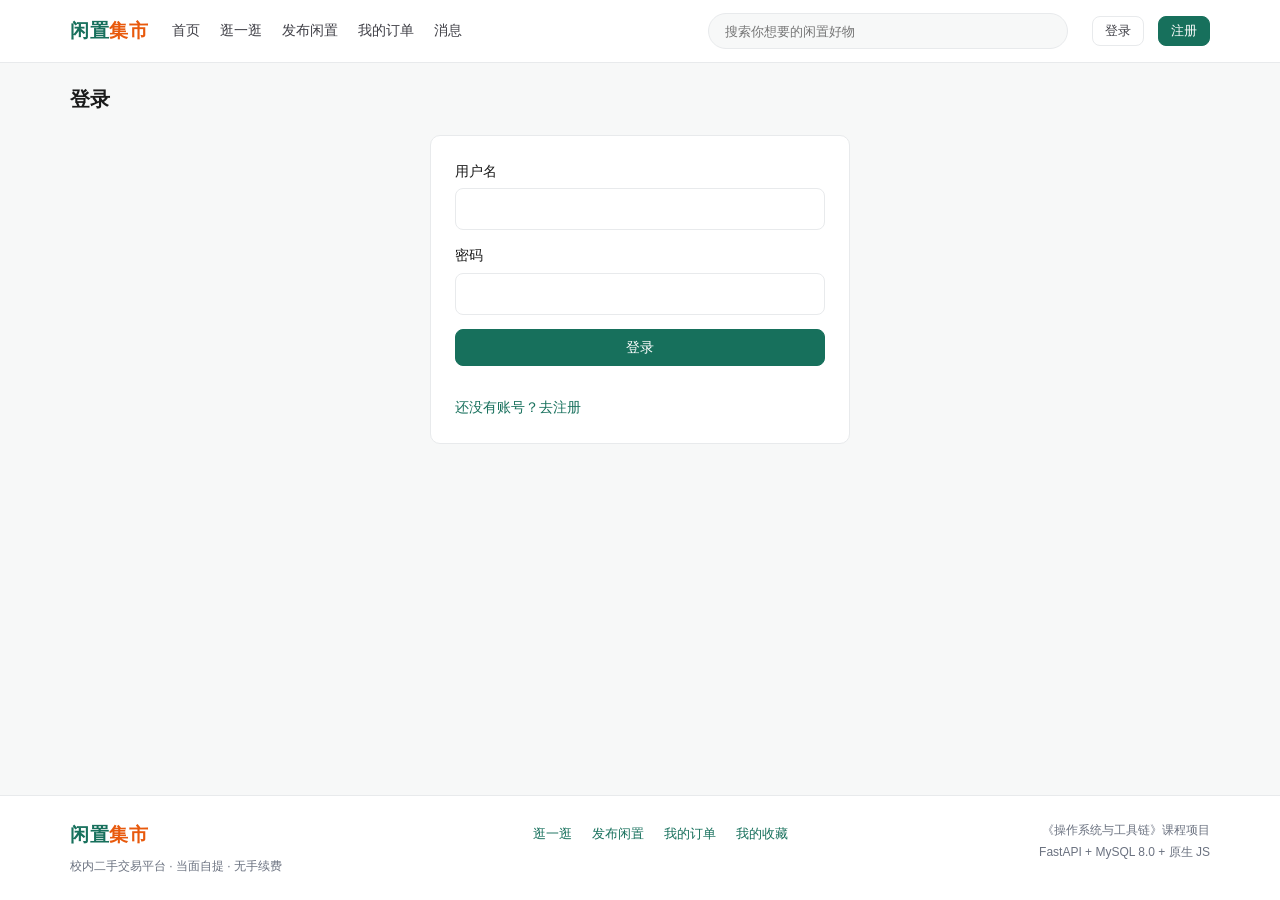
<file: frontend/pages/favorites.html>
<!DOCTYPE html>
<!-- Author: 郝津德 -->
<html lang="zh-CN">
<head>
<meta charset="UTF-8">
<meta name="viewport" content="width=device-width, initial-scale=1">
<title>我的收藏 - 闲置集市</title>
<link href="https://cdn.jsdelivr.net/npm/bootstrap@5.3.3/dist/css/bootstrap.min.css" rel="stylesheet">
<link rel="stylesheet" href="../css/style.css">
</head>
<body data-page="favorites">
<main class="page" id="app"><div class="empty">加载中…</div></main>
<script src="../js/api.js"></script>
<script src="../js/common.js"></script>
<script src="../js/pages.js"></script>
</body>
</html>
</file>
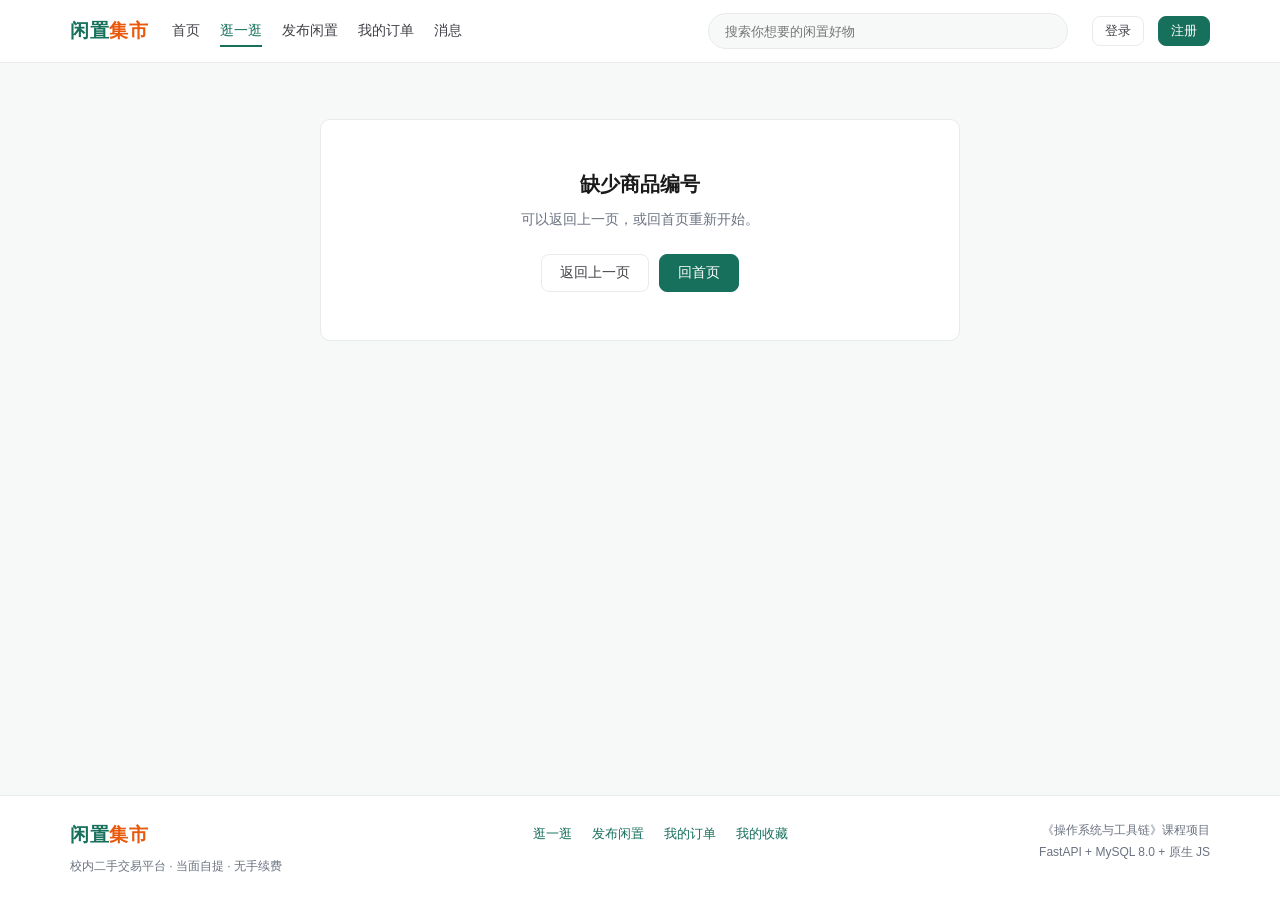
<file: frontend/pages/goods-detail.html>
<!DOCTYPE html>
<!-- Author: 杨云凇 -->
<html lang="zh-CN">
<head>
<meta charset="UTF-8">
<meta name="viewport" content="width=device-width, initial-scale=1">
<title>商品详情 - 闲置集市</title>
<link href="https://cdn.jsdelivr.net/npm/bootstrap@5.3.3/dist/css/bootstrap.min.css" rel="stylesheet">
<link rel="stylesheet" href="../css/style.css">
</head>
<body data-page="goods-detail">
<main class="page" id="app"><div class="empty">加载中…</div></main>
<script src="../js/api.js"></script>
<script src="../js/common.js"></script>
<script src="../js/pages.js"></script>
</body>
</html>
</file>
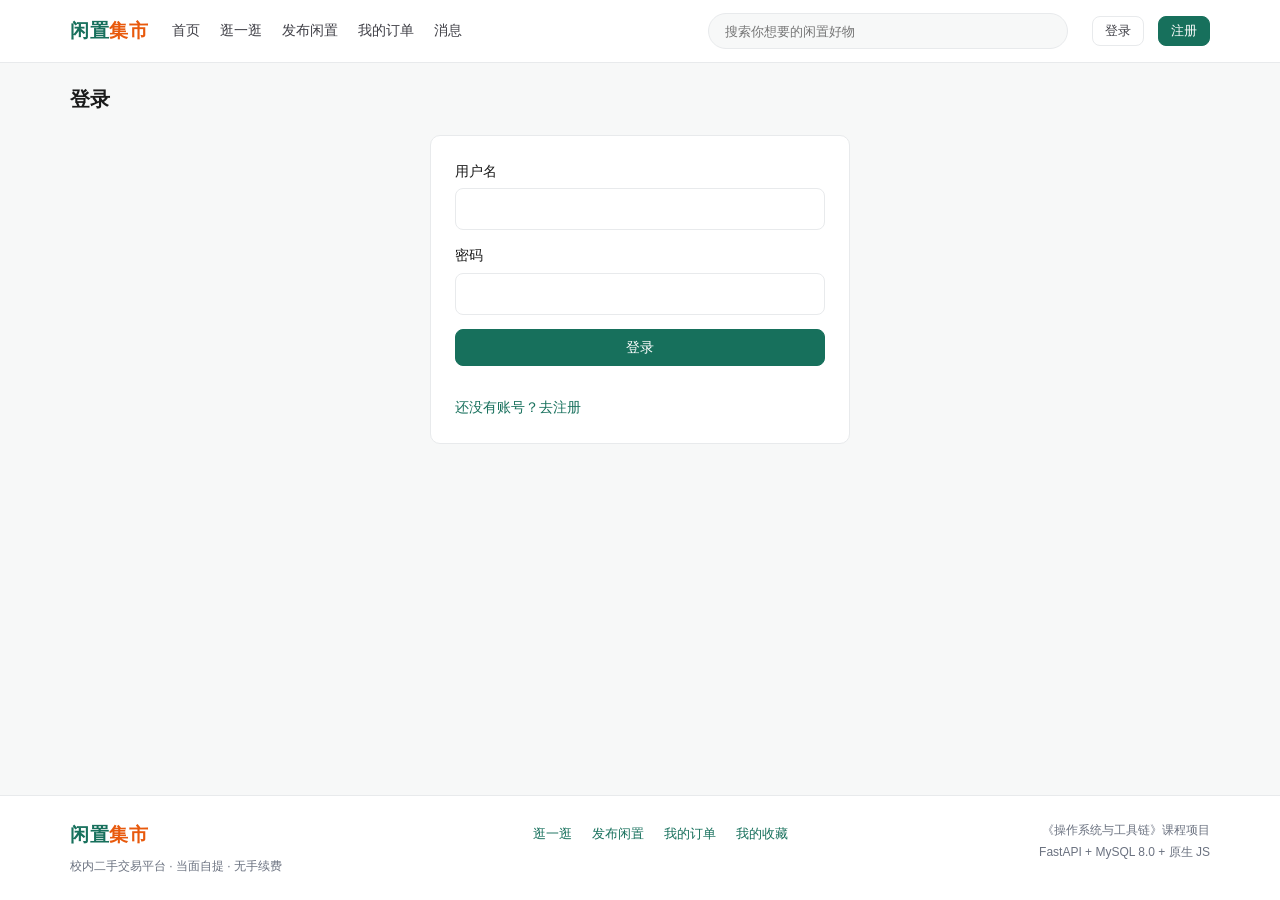
<file: frontend/pages/login.html>
<!DOCTYPE html>
<!-- Author: 王昱皓 -->
<html lang="zh-CN">
<head>
<meta charset="UTF-8">
<meta name="viewport" content="width=device-width, initial-scale=1">
<title>登录 - 闲置集市</title>
<link href="https://cdn.jsdelivr.net/npm/bootstrap@5.3.3/dist/css/bootstrap.min.css" rel="stylesheet">
<link rel="stylesheet" href="../css/style.css">
</head>
<body data-page="login">
<main class="page" id="app"><div class="empty">加载中…</div></main>
<script src="../js/api.js"></script>
<script src="../js/common.js"></script>
<script src="../js/pages.js"></script>
</body>
</html>
</file>
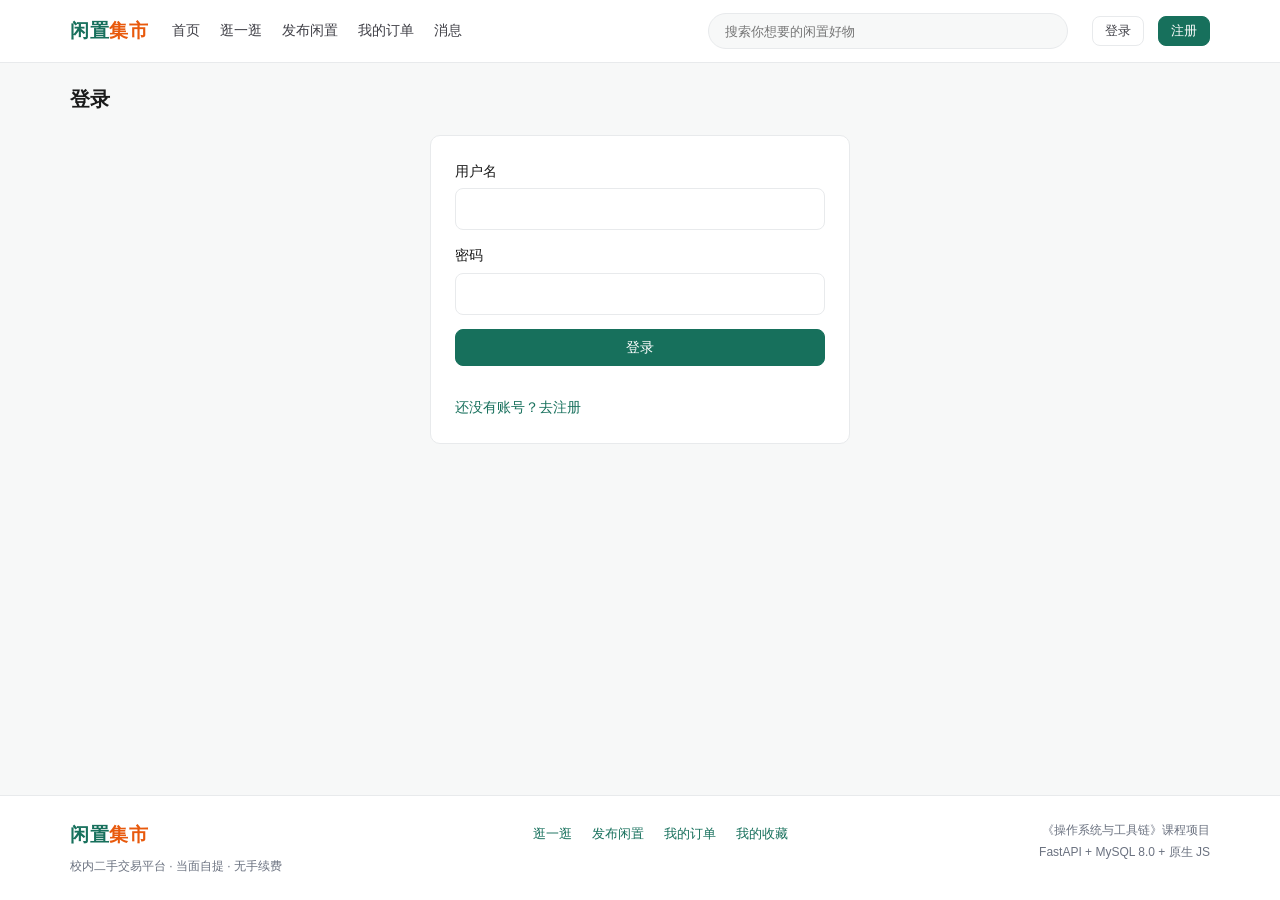
<file: frontend/pages/messages.html>
<!DOCTYPE html>
<!-- Author: 郝津德 -->
<html lang="zh-CN">
<head>
<meta charset="UTF-8">
<meta name="viewport" content="width=device-width, initial-scale=1">
<title>消息中心 - 闲置集市</title>
<link href="https://cdn.jsdelivr.net/npm/bootstrap@5.3.3/dist/css/bootstrap.min.css" rel="stylesheet">
<link rel="stylesheet" href="../css/style.css">
</head>
<body data-page="messages">
<main class="page" id="app"><div class="empty">加载中…</div></main>
<script src="../js/api.js"></script>
<script src="../js/common.js"></script>
<script src="../js/pages.js"></script>
</body>
</html>
</file>
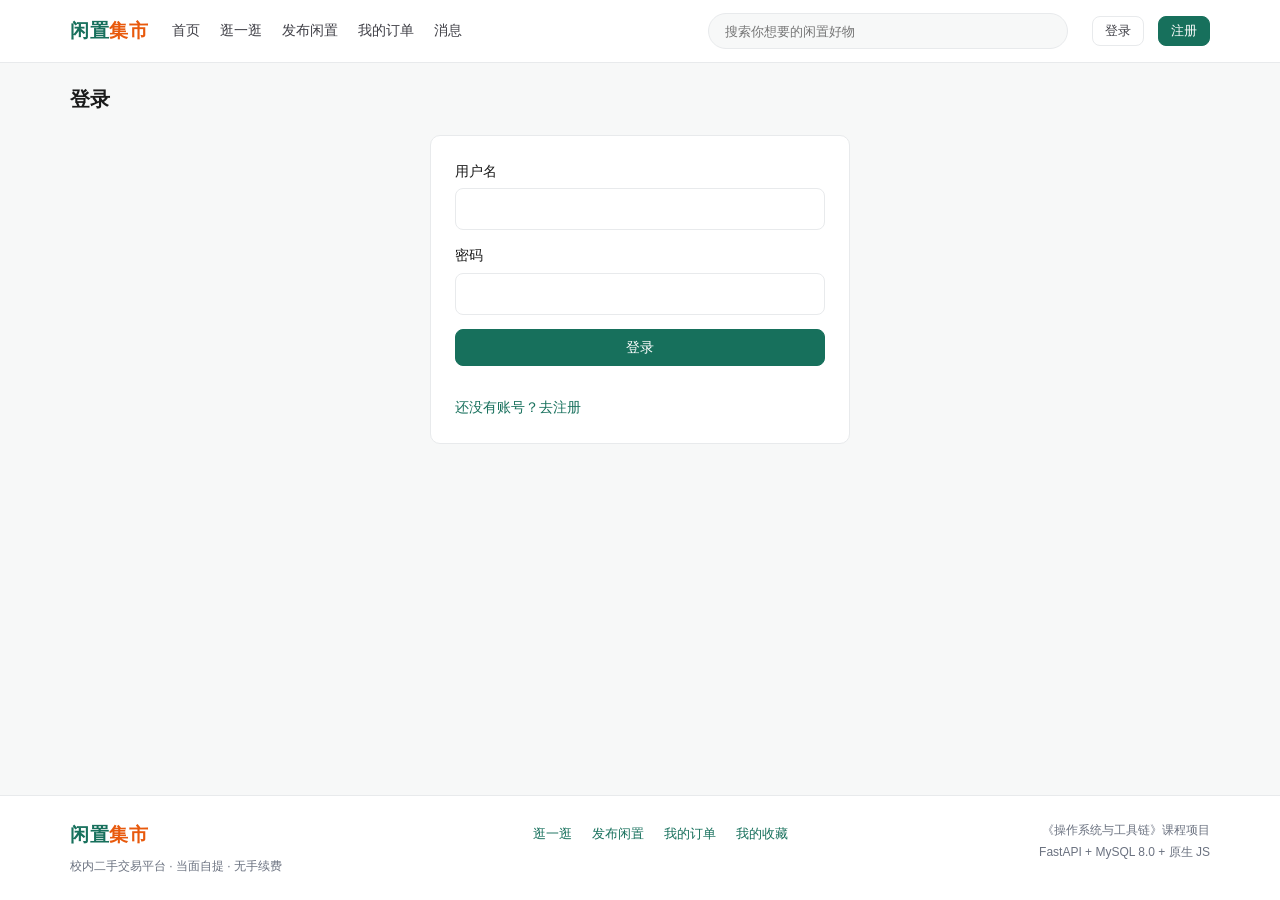
<file: frontend/pages/my-goods.html>
<!DOCTYPE html>
<!-- Author: 杨云凇 -->
<html lang="zh-CN">
<head>
<meta charset="UTF-8">
<meta name="viewport" content="width=device-width, initial-scale=1">
<title>我的商品 - 闲置集市</title>
<link href="https://cdn.jsdelivr.net/npm/bootstrap@5.3.3/dist/css/bootstrap.min.css" rel="stylesheet">
<link rel="stylesheet" href="../css/style.css">
</head>
<body data-page="my-goods">
<main class="page" id="app"><div class="empty">加载中…</div></main>
<script src="../js/api.js"></script>
<script src="../js/common.js"></script>
<script src="../js/pages.js"></script>
</body>
</html>
</file>
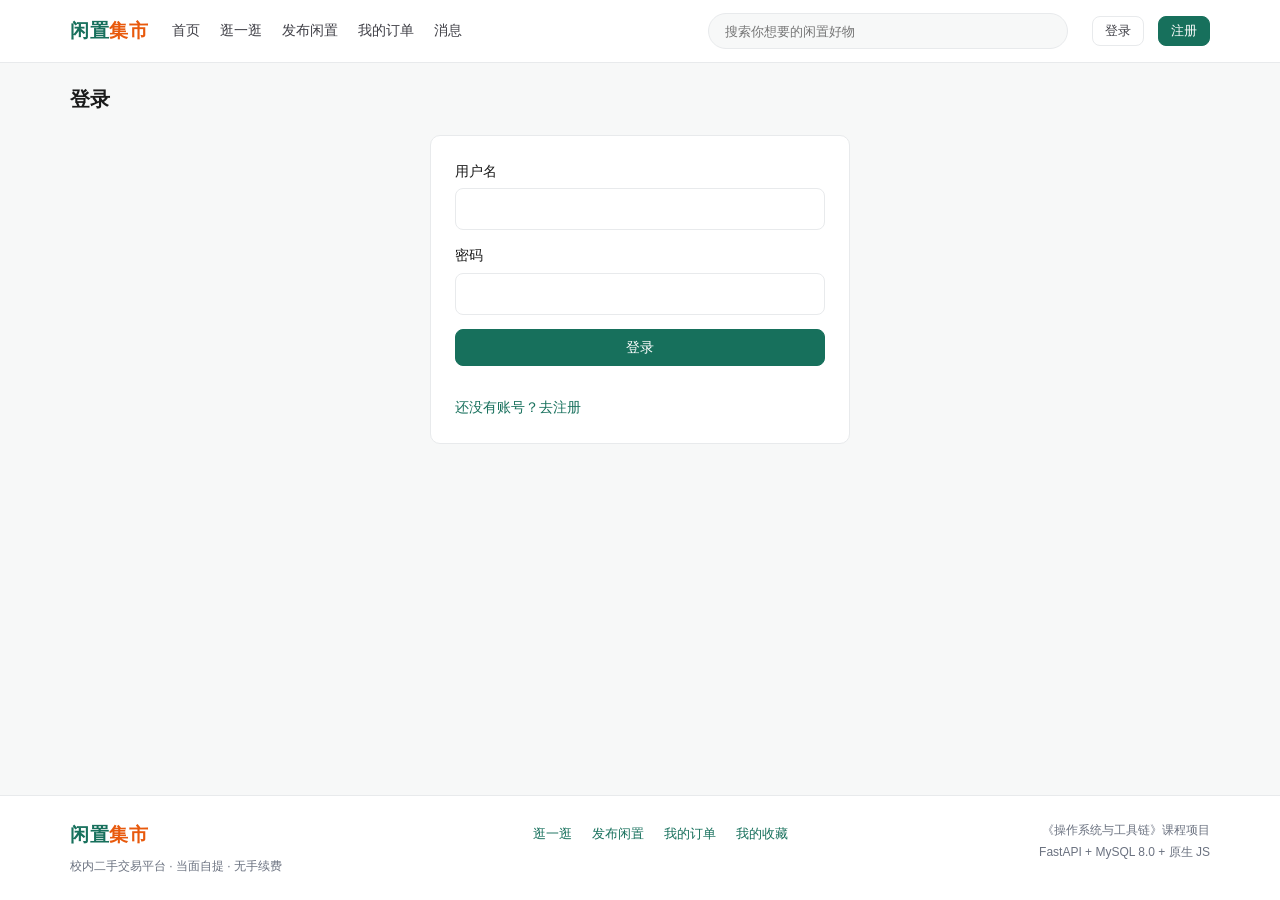
<file: frontend/pages/my-orders.html>
<!DOCTYPE html>
<!-- Author: 郝津德 -->
<html lang="zh-CN">
<head>
<meta charset="UTF-8">
<meta name="viewport" content="width=device-width, initial-scale=1">
<title>我的订单 - 闲置集市</title>
<link href="https://cdn.jsdelivr.net/npm/bootstrap@5.3.3/dist/css/bootstrap.min.css" rel="stylesheet">
<link rel="stylesheet" href="../css/style.css">
</head>
<body data-page="my-orders">
<main class="page" id="app"><div class="empty">加载中…</div></main>
<script src="../js/api.js"></script>
<script src="../js/common.js"></script>
<script src="../js/pages.js"></script>
</body>
</html>
</file>
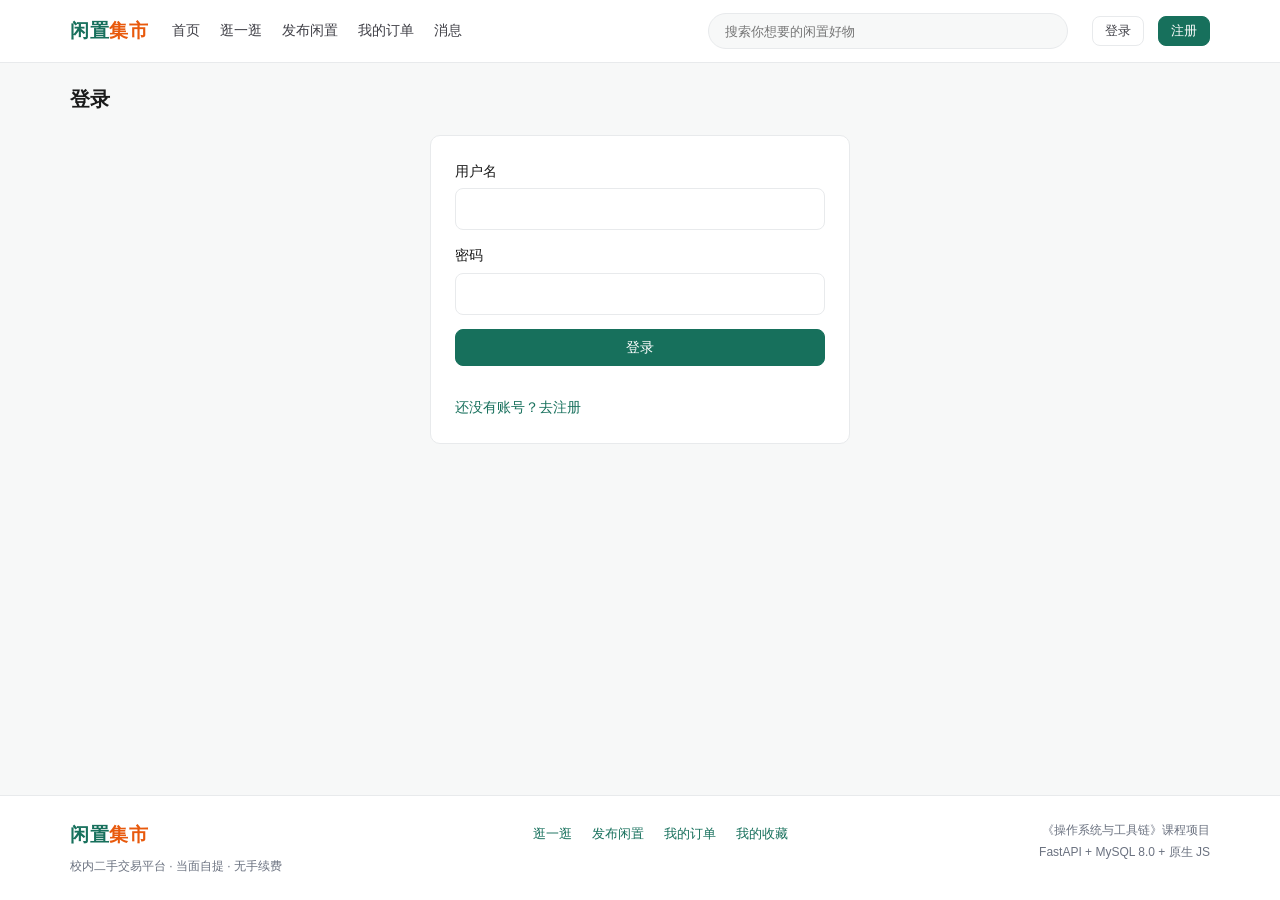
<file: frontend/pages/order-detail.html>
<!DOCTYPE html>
<!-- Author: 郝津德 -->
<html lang="zh-CN">
<head>
<meta charset="UTF-8">
<meta name="viewport" content="width=device-width, initial-scale=1">
<title>订单详情 - 闲置集市</title>
<link href="https://cdn.jsdelivr.net/npm/bootstrap@5.3.3/dist/css/bootstrap.min.css" rel="stylesheet">
<link rel="stylesheet" href="../css/style.css">
</head>
<body data-page="order-detail">
<main class="page" id="app"><div class="empty">加载中…</div></main>
<script src="../js/api.js"></script>
<script src="../js/common.js"></script>
<script src="../js/pages.js"></script>
</body>
</html>
</file>
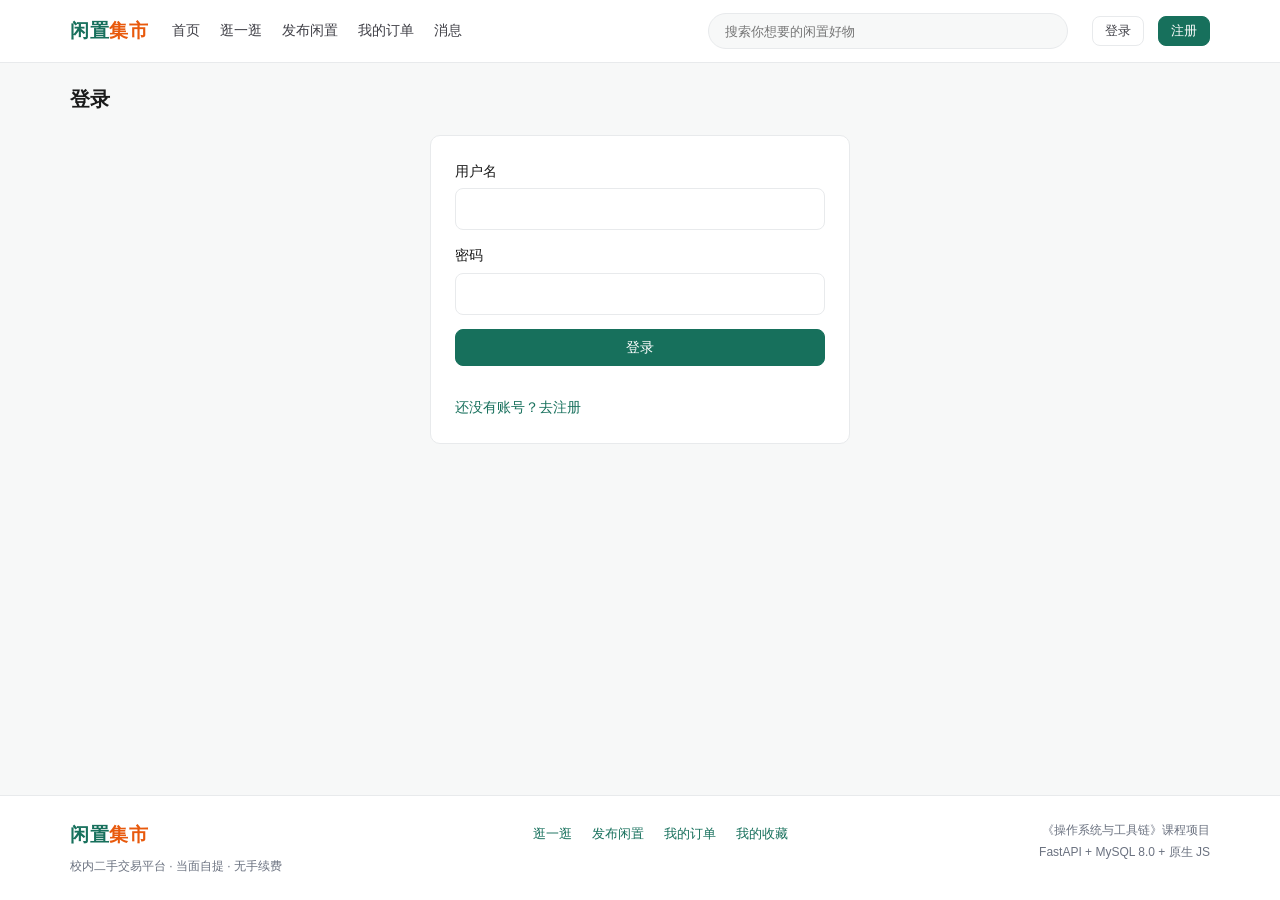
<file: frontend/pages/profile.html>
<!DOCTYPE html>
<!-- Author: 王昱皓 -->
<html lang="zh-CN">
<head>
<meta charset="UTF-8">
<meta name="viewport" content="width=device-width, initial-scale=1">
<title>个人中心 - 闲置集市</title>
<link href="https://cdn.jsdelivr.net/npm/bootstrap@5.3.3/dist/css/bootstrap.min.css" rel="stylesheet">
<link rel="stylesheet" href="../css/style.css">
</head>
<body data-page="profile">
<main class="page" id="app"><div class="empty">加载中…</div></main>
<script src="../js/api.js"></script>
<script src="../js/common.js"></script>
<script src="../js/pages.js"></script>
</body>
</html>
</file>
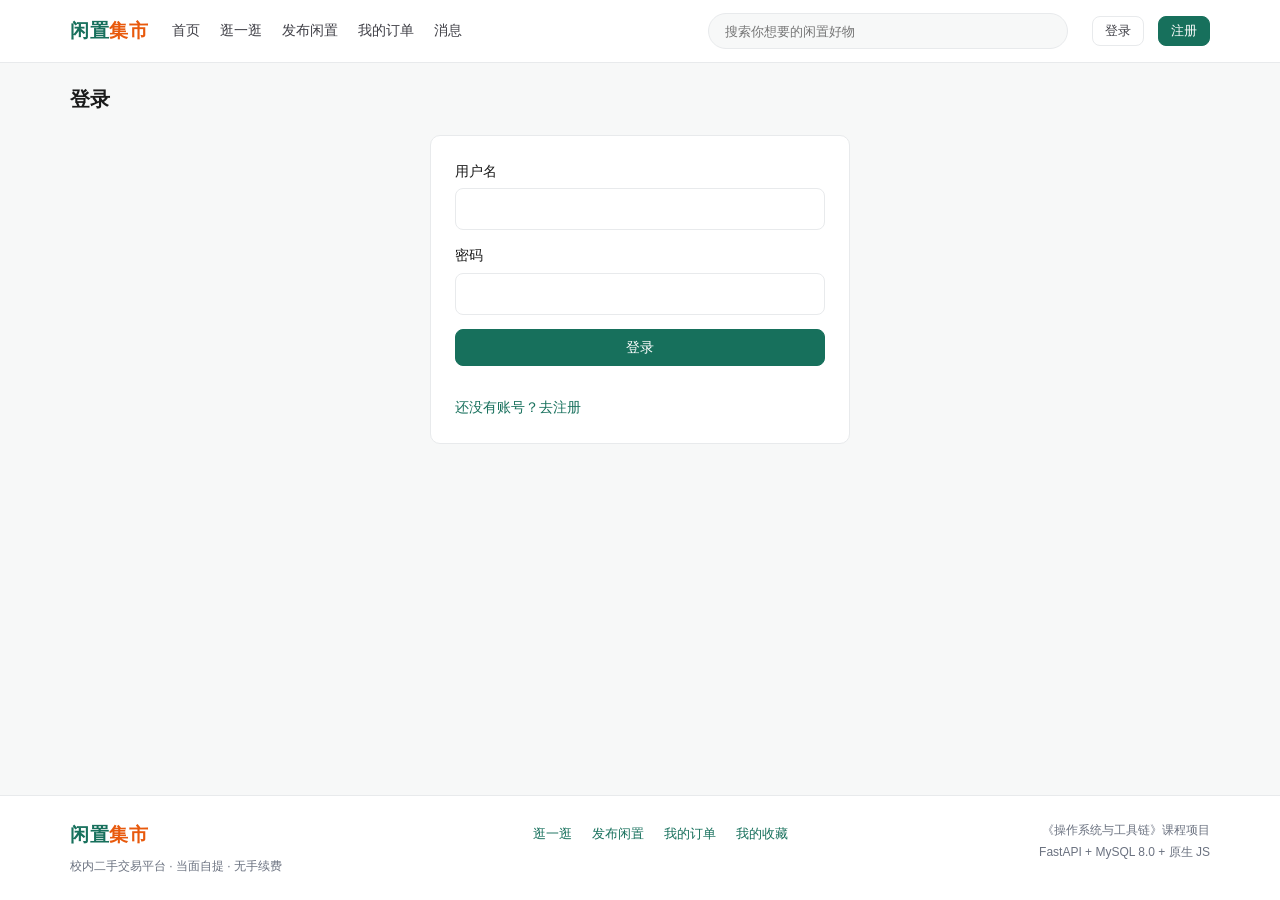
<file: frontend/pages/publish.html>
<!DOCTYPE html>
<!-- Author: 杨云凇 -->
<html lang="zh-CN">
<head>
<meta charset="UTF-8">
<meta name="viewport" content="width=device-width, initial-scale=1">
<title>发布闲置 - 闲置集市</title>
<link href="https://cdn.jsdelivr.net/npm/bootstrap@5.3.3/dist/css/bootstrap.min.css" rel="stylesheet">
<link rel="stylesheet" href="../css/style.css">
</head>
<body data-page="publish">
<main class="page" id="app"><div class="empty">加载中…</div></main>
<script src="../js/api.js"></script>
<script src="../js/common.js"></script>
<script src="../js/pages.js"></script>
</body>
</html>
</file>
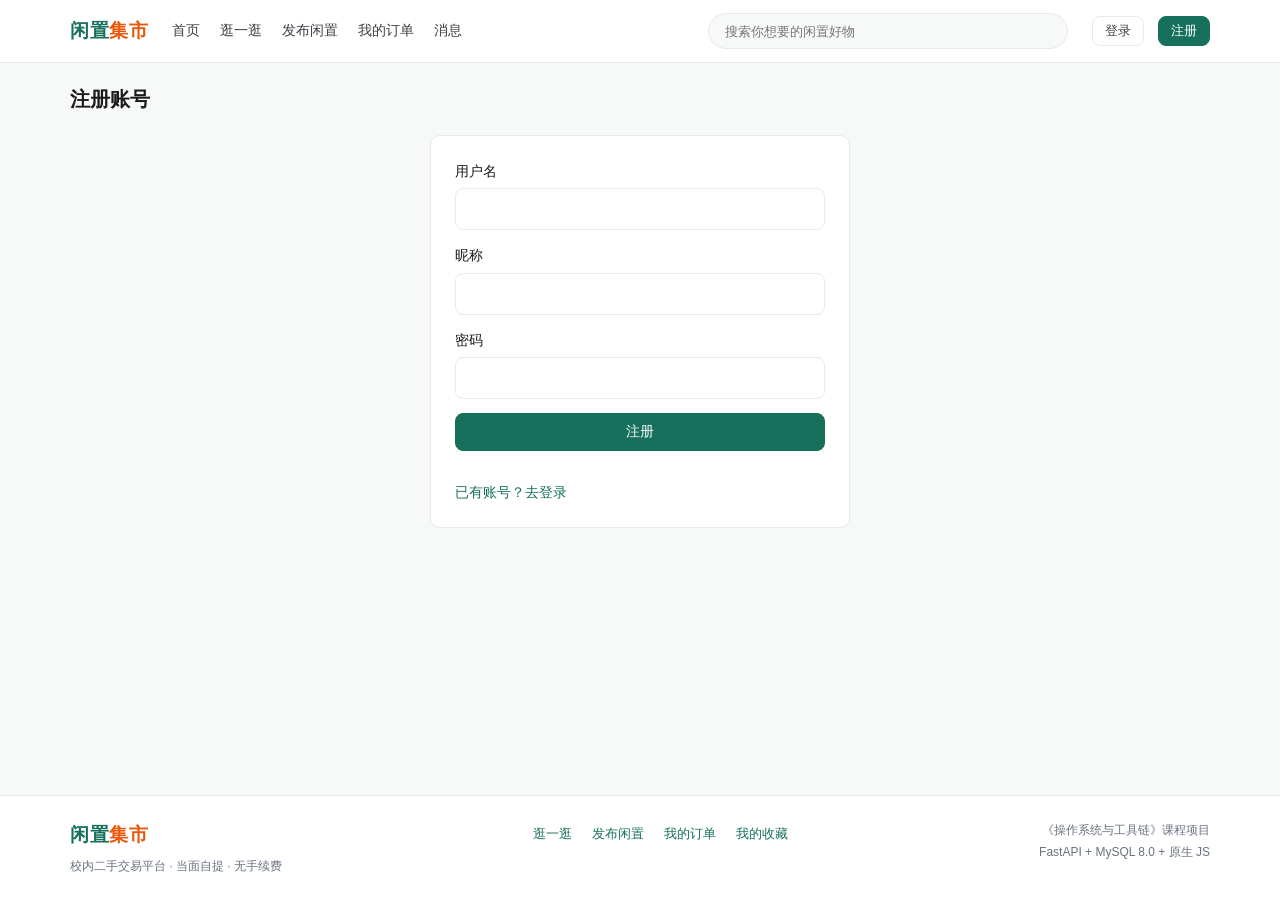
<file: frontend/pages/register.html>
<!DOCTYPE html>
<!-- Author: 王昱皓 -->
<html lang="zh-CN">
<head>
<meta charset="UTF-8">
<meta name="viewport" content="width=device-width, initial-scale=1">
<title>注册 - 闲置集市</title>
<link href="https://cdn.jsdelivr.net/npm/bootstrap@5.3.3/dist/css/bootstrap.min.css" rel="stylesheet">
<link rel="stylesheet" href="../css/style.css">
</head>
<body data-page="register">
<main class="page" id="app"><div class="empty">加载中…</div></main>
<script src="../js/api.js"></script>
<script src="../js/common.js"></script>
<script src="../js/pages.js"></script>
</body>
</html>
</file>
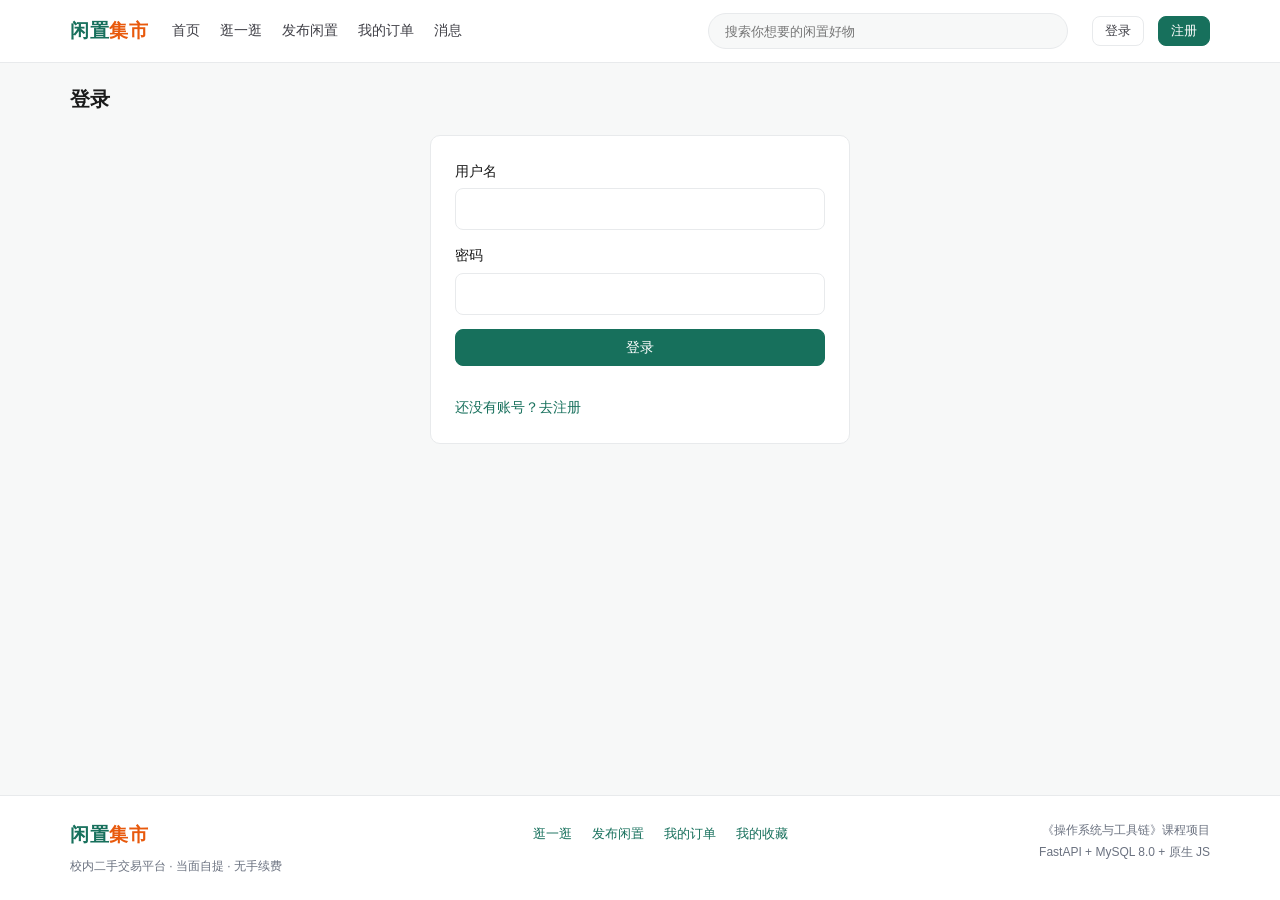
<file: frontend/pages/review.html>
<!DOCTYPE html>
<!-- Author: 安远 -->
<html lang="zh-CN">
<head>
<meta charset="UTF-8">
<meta name="viewport" content="width=device-width, initial-scale=1">
<title>交易评价 - 闲置集市</title>
<link href="https://cdn.jsdelivr.net/npm/bootstrap@5.3.3/dist/css/bootstrap.min.css" rel="stylesheet">
<link rel="stylesheet" href="../css/style.css">
</head>
<body data-page="review">
<main class="page" id="app"><div class="empty">加载中…</div></main>
<script src="../js/api.js"></script>
<script src="../js/common.js"></script>
<script src="../js/pages.js"></script>
</body>
</html>
</file>
<file: frontend/css/style.css>
/* ============================================================
   闲置集市 · 全局样式
   Author: 王昱皓
   说明：14 个页面共用一套设计变量与组件样式。
   断点统一为 1024 / 768 / 480 三档，集中放在文件末尾，
   页面里不再写内联 style，也不再各自加 @media。
   ============================================================ */

:root {
  --brand: #17705c;
  --brand-dark: #125a4a;
  --brand-soft: #e8f4f0;
  --accent: #e8590c;
  --accent-soft: #fdf0e8;
  --ink: #1a1a1a;
  --muted: #6b7280;
  --line: #e8eaec;
  --bg: #f7f8f8;
  --radius: 10px;
  --shadow-sm: 0 1px 2px rgba(16, 24, 40, 0.04);
  --shadow-md: 0 4px 16px rgba(16, 24, 40, 0.08);
  --wrap: 1180px;
}

/* ---------- 基础 ---------- */

* {
  box-sizing: border-box;
}

body {
  /* 竖向 flex 让页脚在内容不足一屏时也贴底，不会浮在页面中间 */
  display: flex;
  flex-direction: column;
  min-height: 100vh;
  background: var(--bg);
  color: var(--ink);
  font-family: "PingFang SC", "Microsoft YaHei", "Helvetica Neue", Arial, sans-serif;
  font-size: 14px;
  line-height: 1.6;
  -webkit-font-smoothing: antialiased;
}

a {
  color: var(--brand);
  text-decoration: none;
}

a:hover {
  color: var(--brand-dark);
}

img {
  max-width: 100%;
}

/* 键盘 Tab 时的焦点环：Bootstrap 默认在部分元素上被 outline:none 掉，
   这里统一补一层，纯鼠标操作不受影响 */
:focus-visible {
  outline: 2px solid var(--brand);
  outline-offset: 2px;
}

/* ---------- 通用容器 ---------- */

.page {
  flex: 1 0 auto;
  width: 100%;
  max-width: var(--wrap);
  margin: 0 auto;
  padding: 24px 20px 60px;
}

.page-title {
  font-size: 20px;
  font-weight: 600;
  margin: 0 0 16px;
}

.panel {
  background: #fff;
  border: 1px solid var(--line);
  border-radius: var(--radius);
  padding: 18px;
}

/* ---------- 顶部导航 ---------- */

.site-header {
  background: #fff;
  border-bottom: 1px solid var(--line);
  position: sticky;
  top: 0;
  z-index: 100;
}

.site-header .inner {
  max-width: var(--wrap);
  margin: 0 auto;
  padding: 0 20px;
  height: 62px;
  display: flex;
  align-items: center;
  gap: 24px;
}

.logo {
  font-size: 19px;
  font-weight: 700;
  color: var(--brand);
  letter-spacing: 0.5px;
  white-space: nowrap;
}

.logo span {
  color: var(--accent);
}

.nav-links {
  display: flex;
  gap: 20px;
  font-size: 14px;
}

.nav-links a {
  color: #3f3f46;
  padding: 4px 0;
  border-bottom: 2px solid transparent;
}

.nav-links a.active,
.nav-links a:hover {
  color: var(--brand);
  border-bottom-color: var(--brand);
}

.header-search {
  flex: 1;
  max-width: 360px;
  margin-left: auto;
}

.header-search input {
  width: 100%;
  height: 36px;
  border: 1px solid var(--line);
  border-radius: 18px;
  padding: 0 16px;
  font-size: 13px;
  background: var(--bg);
  outline: none;
}

.header-search input:focus {
  border-color: var(--brand);
  background: #fff;
}

.header-actions {
  display: flex;
  align-items: center;
  gap: 14px;
  white-space: nowrap;
}

.avatar-mini {
  width: 30px;
  height: 30px;
  border-radius: 50%;
  object-fit: cover;
  border: 1px solid var(--line);
  background: var(--bg);
}

/* 未读消息角标：由 common.js 按 /api/messages/unread-count 的真实数字渲染。
   原来这里是一个常亮的空心红点（.badge-dot），连 0 条未读也亮，用户很快就当装饰忽略了。 */
.badge-count {
  display: inline-block;
  min-width: 16px;
  margin-left: 4px;
  padding: 0 4px;
  border-radius: 8px;
  background: var(--accent);
  color: #fff;
  font-size: 11px;
  line-height: 16px;
  text-align: center;
  vertical-align: 1px;
}

/* ---------- 页脚 ---------- */

.site-footer {
  margin-top: auto;
  background: #fff;
  border-top: 1px solid var(--line);
  font-size: 13px;
  color: var(--muted);
}

.site-footer .inner {
  max-width: var(--wrap);
  margin: 0 auto;
  padding: 24px 20px;
  display: flex;
  flex-wrap: wrap;
  align-items: flex-start;
  justify-content: space-between;
  gap: 24px 40px;
}

.footer-note {
  margin: 6px 0 0;
  font-size: 12px;
}

.footer-links {
  display: flex;
  flex-wrap: wrap;
  gap: 8px 20px;
  padding-top: 4px;
}

.footer-meta {
  margin: 0;
  font-size: 12px;
  line-height: 1.8;
  text-align: right;
}

/* ---------- 按钮 ---------- */

.btn-brand,
.btn-ghost,
.btn-accent {
  display: inline-flex;
  align-items: center;
  justify-content: center;
  gap: 6px;
  border-radius: 8px;
  padding: 8px 18px;
  font-size: 14px;
  line-height: 1.4;
  cursor: pointer;
  transition: background 0.15s, border-color 0.15s, color 0.15s;
}

.btn-brand {
  background: var(--brand);
  border: 1px solid var(--brand);
  color: #fff;
}

.btn-brand:hover {
  background: var(--brand-dark);
  color: #fff;
}

.btn-brand:disabled {
  background: #c7cdd1;
  border-color: #c7cdd1;
  cursor: not-allowed;
}

.btn-accent {
  background: var(--accent);
  border: 1px solid var(--accent);
  color: #fff;
}

.btn-accent:hover {
  background: #cf4d08;
  color: #fff;
}

.btn-ghost {
  background: #fff;
  border: 1px solid var(--line);
  color: #3f3f46;
}

.btn-ghost:hover {
  border-color: var(--brand);
  color: var(--brand);
}

.btn-ghost:disabled {
  color: #b9bfc4;
  cursor: not-allowed;
}

/* Bootstrap 的 .btn-sm 只对 .btn 生效，这里给自己的按钮补一档 */
.btn-brand.btn-sm,
.btn-ghost.btn-sm {
  padding: 5px 12px;
  font-size: 13px;
}

/* ---------- 表单 ---------- */

/* .form-card 只在 .panel 之上补排版，不重复声明盒子，避免两处 padding 打架 */
.form-card {
  display: flex;
  flex-direction: column;
  gap: 14px;
  width: 100%;
  max-width: 420px;
  margin: 0 auto;
  padding: 24px;
  background: #fff;
  border: 1px solid var(--line);
  border-radius: var(--radius);
}

.form-card.wide {
  max-width: 720px;
}

/* 单独成页的表单（登录、注册、改密、评价）上下留白，profile 那种网格内的不额外留 */
.page > .form-card {
  margin: 24px auto;
}

.form-card label {
  display: flex;
  flex-direction: column;
  gap: 6px;
  font-weight: 500;
}

.form-card .page-title {
  margin-bottom: 0;
}

.form-control,
.form-select {
  border: 1px solid var(--line);
  border-radius: 8px;
  font-size: 14px;
  color: var(--ink);
}

/* 单行输入与下拉统一 42px；textarea 必须排除在外，
   否则 rows=5 会被压成一行（发布页描述、评价内容都踩这个坑） */
.form-control,
.form-select {
  height: 42px;
}

textarea.form-control {
  height: auto;
  min-height: 120px;
  padding: 10px 12px;
  line-height: 1.6;
  resize: vertical;
}

input[type="file"].form-control {
  height: auto;
  padding: 8px 12px;
  line-height: 1.5;
}

.form-control:focus,
.form-select:focus {
  border-color: var(--brand);
  box-shadow: 0 0 0 3px var(--brand-soft);
}

.field-error {
  color: #b3261e;
  font-size: 12px;
  margin-top: 4px;
  min-height: 16px;
}

/* ---------- 首页 hero ---------- */

.hero {
  display: flex;
  align-items: center;
  justify-content: space-between;
  gap: 24px;
  padding: 32px 28px;
}

.hero h1 {
  font-size: 26px;
  font-weight: 700;
  margin: 0 0 8px;
}

.hero p {
  color: var(--muted);
  margin: 0;
}

/* ---------- 商品卡片 ---------- */

.goods-grid {
  display: grid;
  grid-template-columns: repeat(4, 1fr);
  gap: 16px;
}

.goods-card {
  background: #fff;
  border: 1px solid var(--line);
  border-radius: var(--radius);
  overflow: hidden;
  transition: box-shadow 0.18s, transform 0.18s;
  display: block;
  color: inherit;
}

.goods-card:hover {
  box-shadow: var(--shadow-md);
  transform: translateY(-2px);
  color: inherit;
}

.goods-thumb {
  width: 100%;
  aspect-ratio: 1 / 1;
  background: #f0f1f2;
  object-fit: cover;
  display: block;
}

.goods-body {
  padding: 10px 12px 12px;
}

.goods-title {
  font-size: 14px;
  font-weight: 500;
  line-height: 1.45;
  height: 40px;
  overflow: hidden;
  display: -webkit-box;
  -webkit-line-clamp: 2;
  -webkit-box-orient: vertical;
}

.goods-meta {
  display: flex;
  align-items: baseline;
  justify-content: space-between;
  gap: 8px;
  margin-top: 8px;
}

.price {
  color: var(--accent);
  font-size: 17px;
  font-weight: 600;
}

.price::before {
  content: "¥";
  font-size: 12px;
  margin-right: 1px;
}

.goods-seller {
  font-size: 12px;
  color: var(--muted);
  overflow: hidden;
  text-overflow: ellipsis;
  white-space: nowrap;
}

/* ---------- 筛选栏 ---------- */

.filter-bar {
  display: flex;
  align-items: center;
  gap: 10px;
  flex-wrap: wrap;
  margin-bottom: 16px;
}

.filter-panel {
  display: flex;
  align-items: center;
  gap: 12px;
  margin-bottom: 20px;
  padding: 14px;
  background: #fff;
  border: 1px solid var(--line);
  border-radius: var(--radius);
}

.filter-panel input {
  flex: 2;
}

.filter-panel select {
  flex: 1;
}

.filter-panel button {
  white-space: nowrap;
}

.chip {
  display: inline-block;
  border: 1px solid var(--line);
  background: #fff;
  border-radius: 999px;
  padding: 6px 14px;
  font-size: 13px;
  cursor: pointer;
  color: #3f3f46;
}

.chip:hover {
  border-color: var(--brand);
  color: var(--brand);
}

.chip.active {
  background: var(--brand-soft);
  border-color: var(--brand);
  color: var(--brand-dark);
  font-weight: 500;
}

/* ---------- 商品详情 ---------- */

.detail-layout {
  display: grid;
  grid-template-columns: 1fr 1fr;
  gap: 20px;
}

.detail-photo {
  width: 100%;
  aspect-ratio: 1;
  object-fit: cover;
  border-radius: 8px;
  background: #f0f1f2;
}

.thumb-item {
  width: 64px;
  height: 64px;
  flex: 0 0 auto;
  object-fit: cover;
  border-radius: 6px;
  cursor: pointer;
}

.description {
  white-space: pre-wrap;
  min-height: 100px;
  color: #3f3f46;
}

.price-large {
  font-size: 30px;
  margin-bottom: 16px;
}

/* ---------- 列表行（我的商品 / 收藏） ---------- */

.list-row {
  display: flex;
  align-items: center;
  gap: 16px;
  margin-bottom: 10px;
}

.list-row img {
  flex: 0 0 auto;
  width: 80px;
  height: 80px;
  object-fit: cover;
  border-radius: 8px;
  background: #f0f1f2;
}

.list-row .list-actions {
  display: flex;
  align-items: center;
  gap: 8px;
  flex-wrap: wrap;
}

/* ---------- 个人中心 ---------- */

.profile-grid {
  display: grid;
  grid-template-columns: 1fr 1fr;
  gap: 20px;
  align-items: start;
}

/* ---------- 订单 ---------- */

.order-card {
  background: #fff;
  border: 1px solid var(--line);
  border-radius: var(--radius);
  margin-bottom: 14px;
  overflow: hidden;
}

.order-head {
  display: flex;
  justify-content: space-between;
  align-items: center;
  gap: 12px;
  padding: 12px 18px;
  background: #fbfbfb;
  border-bottom: 1px solid var(--line);
  font-size: 13px;
  color: var(--muted);
}

.order-body {
  display: flex;
  gap: 16px;
  padding: 16px 18px;
  align-items: center;
}

.order-body img {
  flex: 0 0 auto;
  width: 72px;
  height: 72px;
  border-radius: 8px;
  object-fit: cover;
  background: #f0f1f2;
}

.order-info {
  flex: 1;
  min-width: 0;
}

.order-info h4 {
  font-size: 14px;
  font-weight: 500;
  margin: 0 0 6px;
}

.order-actions {
  display: flex;
  flex-wrap: wrap;
  gap: 8px;
  padding: 0 18px 16px;
  justify-content: flex-end;
}

/* ---------- 状态标签 ---------- */

.status-tag {
  display: inline-block;
  font-size: 12px;
  padding: 2px 9px;
  border-radius: 999px;
  line-height: 1.5;
  white-space: nowrap;
}

.status-pending {
  background: #f1f2f3;
  color: #5f6368;
}

.status-paid {
  background: var(--accent-soft);
  color: #b94a08;
}

.status-done {
  background: #e7f6ee;
  color: #1b7a4b;
}

.status-cancel {
  background: #fdecec;
  color: #b3261e;
}

/* ---------- 消息 ---------- */

.message-layout {
  display: grid;
  grid-template-columns: 260px 1fr;
  gap: 20px;
  align-items: start;
}

.message-layout .peer {
  display: block;
  width: 100%;
  text-align: left;
  margin-bottom: 8px;
}

#conversation {
  min-height: 300px;
  max-height: 460px;
  overflow: auto;
  padding-right: 4px;
}

.message {
  max-width: 75%;
  padding: 10px 14px;
  background: var(--bg);
  border-radius: 10px;
  margin: 8px 0;
  word-break: break-word;
}

.message.mine {
  margin-left: auto;
  background: var(--brand-soft);
}

.message small {
  display: block;
  color: var(--muted);
  font-size: 11px;
  margin-top: 5px;
}

/* ---------- 分页 ---------- */

.pager {
  display: flex;
  flex-wrap: wrap;
  justify-content: center;
  gap: 8px;
  margin-top: 28px;
}

.pager button {
  min-width: 36px;
  height: 36px;
  padding: 0 10px;
  border: 1px solid var(--line);
  background: #fff;
  border-radius: 8px;
  cursor: pointer;
  font-size: 13px;
  color: #3f3f46;
}

.pager button.active {
  background: var(--brand);
  border-color: var(--brand);
  color: #fff;
}

.pager button:disabled {
  color: #c2c7cc;
  cursor: not-allowed;
}

/* ---------- 空状态 / 错误状态 / 404 ---------- */

.empty {
  text-align: center;
  padding: 48px 0;
  color: var(--muted);
  font-size: 14px;
}

/* 会话里那条「仅显示最近 N 条」的提示，不该占 48px 高 */
.empty.small {
  padding: 12px 0;
  font-size: 12px;
}

.state-block {
  max-width: 640px;
  margin: 32px auto;
  padding: 48px 28px;
  text-align: center;
  background: #fff;
  border: 1px solid var(--line);
  border-radius: var(--radius);
}

.state-code {
  margin: 0 0 8px;
  font-size: 64px;
  font-weight: 700;
  line-height: 1;
  color: var(--brand);
  opacity: 0.2;
  letter-spacing: 2px;
}

.state-title {
  margin: 0 0 8px;
  font-size: 20px;
  font-weight: 600;
}

.state-text {
  margin: 0 0 24px;
  color: var(--muted);
  font-size: 14px;
}

.state-search {
  display: flex;
  gap: 8px;
  max-width: 460px;
  margin: 0 auto 20px;
}

.state-actions {
  display: flex;
  flex-wrap: wrap;
  justify-content: center;
  gap: 10px;
}

/* ---------- Toast ---------- */

#toast-wrap {
  position: fixed;
  top: 76px;
  left: 50%;
  transform: translateX(-50%);
  z-index: 9999;
  display: flex;
  flex-direction: column;
  gap: 8px;
  align-items: center;
  pointer-events: none;
}

.toast-item {
  background: #1f2937;
  color: #fff;
  padding: 9px 18px;
  border-radius: 8px;
  font-size: 13px;
  box-shadow: var(--shadow-md);
  animation: toast-in 0.2s ease;
}

.toast-item.error {
  background: #b3261e;
}

.toast-item.success {
  background: #1b7a4b;
}

@keyframes toast-in {
  from {
    opacity: 0;
    transform: translateY(-6px);
  }
  to {
    opacity: 1;
    transform: translateY(0);
  }
}

/* ============================================================
   响应式：三档断点，全站只用这三档
   1024 —— 平板横屏，侧栏与四列网格开始收
    768 —— 平板竖屏 / 大手机，双栏布局全部改单栏
    480 —— 手机，导航与列表进一步压缩
   ============================================================ */

@media (max-width: 1024px) {
  .goods-grid {
    grid-template-columns: repeat(3, 1fr);
  }

  .header-search {
    display: none;
  }

  .detail-layout,
  .profile-grid {
    grid-template-columns: 1fr;
  }

  .message-layout {
    grid-template-columns: 220px 1fr;
  }
}

@media (max-width: 768px) {
  .site-header .inner {
    height: auto;
    min-height: 62px;
    flex-wrap: wrap;
    padding: 10px 16px;
    gap: 10px;
  }

  .nav-links {
    order: 3;
    width: 100%;
    overflow-x: auto;
    white-space: nowrap;
  }

  .header-actions {
    margin-left: auto;
  }

  .hero {
    flex-direction: column;
    align-items: stretch;
    padding: 24px 20px;
  }

  .hero h1 {
    font-size: 22px;
  }

  .filter-panel {
    flex-direction: column;
    align-items: stretch;
  }

  .filter-panel input,
  .filter-panel select,
  .filter-panel button {
    flex: none;
    width: 100%;
  }

  .goods-grid {
    grid-template-columns: repeat(2, 1fr);
    gap: 12px;
  }

  .message-layout {
    grid-template-columns: 1fr;
  }

  /* 联系人横排成一条可滑动的 chip 栏，纵向不再占掉半屏 */
  .message-layout .peer-list {
    display: flex;
    gap: 8px;
    overflow-x: auto;
    padding-bottom: 4px;
  }

  .message-layout .peer {
    width: auto;
    flex: 0 0 auto;
    margin-bottom: 0;
    white-space: nowrap;
  }

  #conversation {
    max-height: 360px;
  }

  .order-body {
    flex-wrap: wrap;
  }

  .order-info {
    flex: 1 1 100%;
    order: 3;
  }

  .order-actions {
    justify-content: flex-start;
  }

  .state-block {
    margin: 16px auto;
    padding: 36px 20px;
  }

  .state-code {
    font-size: 52px;
  }

  .site-footer .inner {
    flex-direction: column;
    gap: 16px;
  }

  .footer-meta {
    text-align: left;
  }
}

@media (max-width: 480px) {
  .page {
    padding: 16px 14px 48px;
  }

  .goods-grid {
    gap: 10px;
  }

  .goods-title {
    height: auto;
    font-size: 13px;
  }

  .price {
    font-size: 15px;
  }

  .goods-seller {
    display: none;
  }

  .list-row {
    flex-wrap: wrap;
  }

  .list-row img {
    width: 64px;
    height: 64px;
  }

  .form-card {
    padding: 18px;
  }

  .state-search {
    flex-direction: column;
  }

  .state-search .btn-brand {
    width: 100%;
  }
}

/* 系统开了「减少动态效果」就不再位移与淡入 */
@media (prefers-reduced-motion: reduce) {
  *,
  *::before,
  *::after {
    animation-duration: 0.01ms !important;
    transition-duration: 0.01ms !important;
  }

  .goods-card:hover {
    transform: none;
  }
}
</file>
